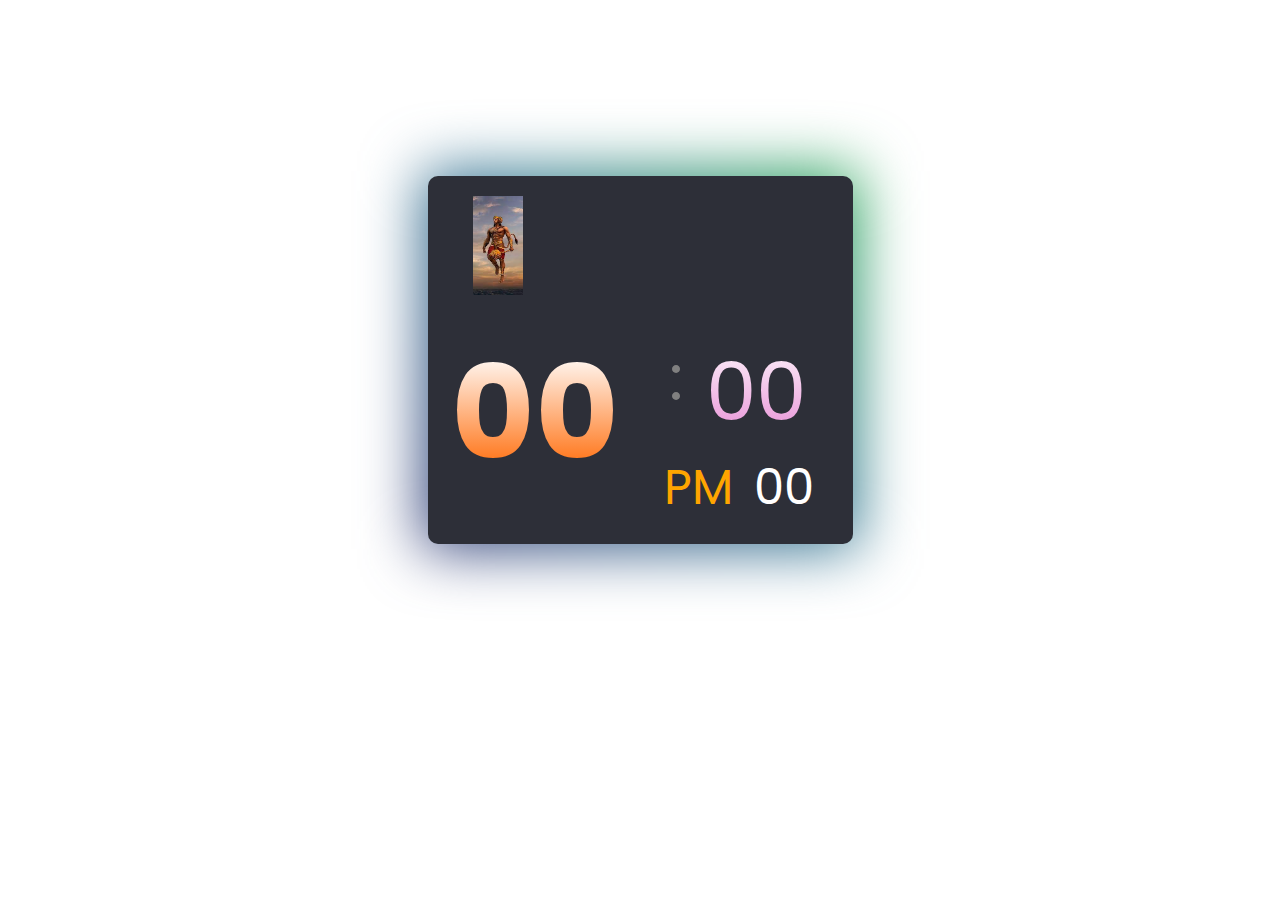
<file: digital clock/index.html>
<!DOCTYPE html>
<html lang="en">

<head>
    <meta charset="UTF-8">
    <meta name="viewport" content="width=device-width, initial-scale=1.0">
    <title>Digital clock</title>
    <link rel="stylesheet" href="style.css">
</head>

<body>

    <div class="digital-clock">
        <img src="[data-uri]"
            alt="">
        <div class="time">
            <div class="left-side">
                <span id="hours">00</span>
            </div>
            <div class="right-side">
                <div class="right-top">
                    <span id="dots">:</span>
                    <span id="minutes">00</span>
                </div>
                <div class="right-down">
                    <span id="period">PM</span>
                    <span id="seconds">00</span>
                </div>
            </div>

        </div>
    </div>
    <script src="script.js"></script>
</body>

</html>
</file>
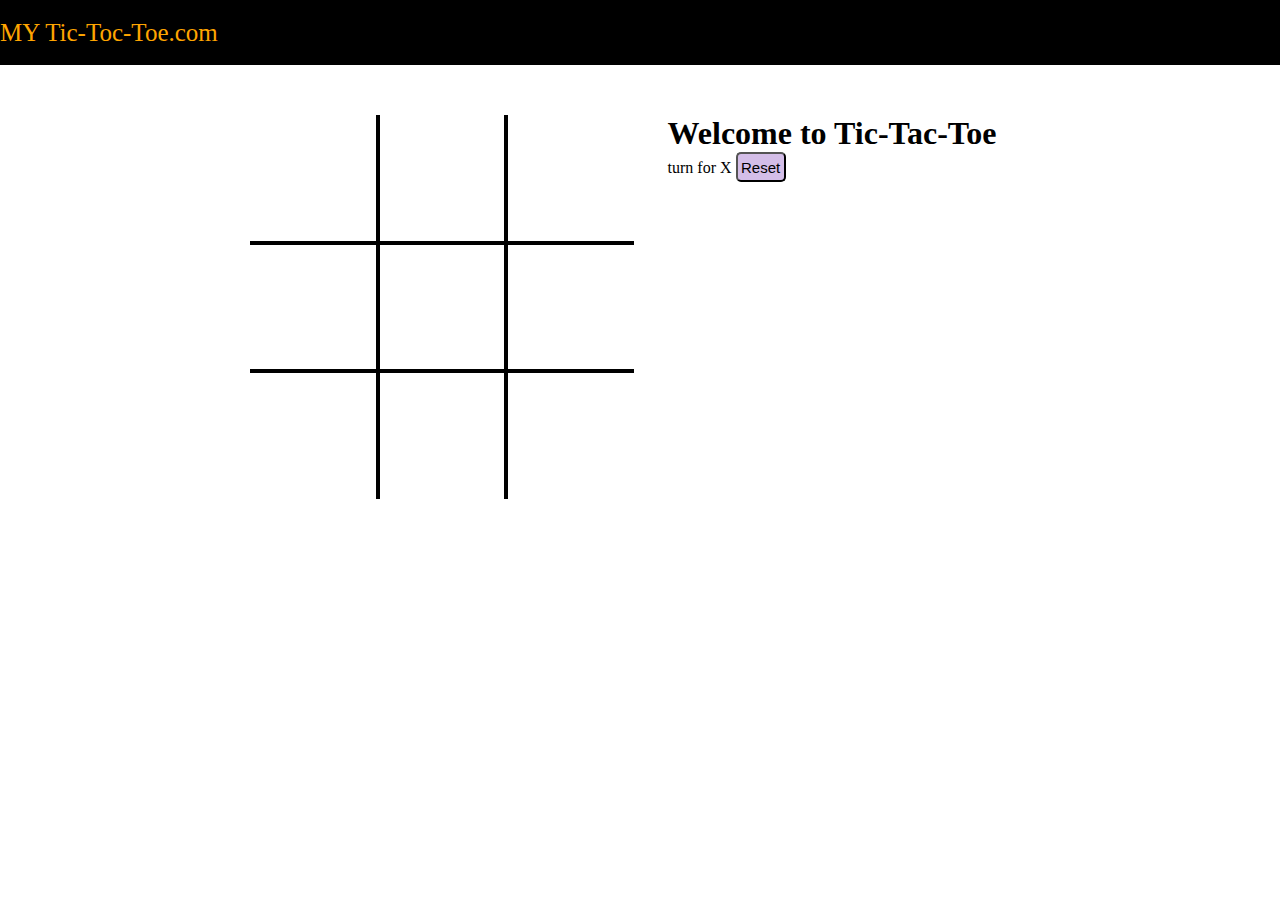
<file: tic-tac-toe/index.html>
<!DOCTYPE html>
<html lang="en">

<head>
    <meta charset="UTF-8">
    <meta name="viewport" content="width=device-width, initial-scale=1.0">
    <title>Tic-Tac-Toe</title>
    <link rel="stylesheet" href="style.css">
</head>

<body>
    <nav>
        <ul>
            <li>MY Tic-Toc-Toe.com</li>
        </ul>
    </nav>
    <div class="game-container">
        <div class="container">
            <div class="box bt-0 bl-0"><span class="boxtext"></span></div>
            <div class="box bt-0"><span class="boxtext"></span></div>
            <div class="box bt-0 br-0 "><span class="boxtext"></span></div>
            <div class="box bl-0"><span class="boxtext"></span></div>
            <div class="box"><span class="boxtext"></span></div>
            <div class="box br-0"><span class="boxtext"></span></div>
            <div class="box bl-0 bb-0"><span class="boxtext"></span></div>
            <div class="box bb-0"><span class="boxtext"></span></div>
            <div class="box bb-0 br-0"><span class="boxtext"></span></div>
        </div>
        <div class="game-info">
            <h1>Welcome to Tic-Tac-Toe</h1>
            <div>
                <span class="info">turn for X</span>
                <button class="btn" id="reset">Reset</button>
            </div>
        </div>
    </div>
    <script src="script.js"></script>
</body>
</html>
</file>
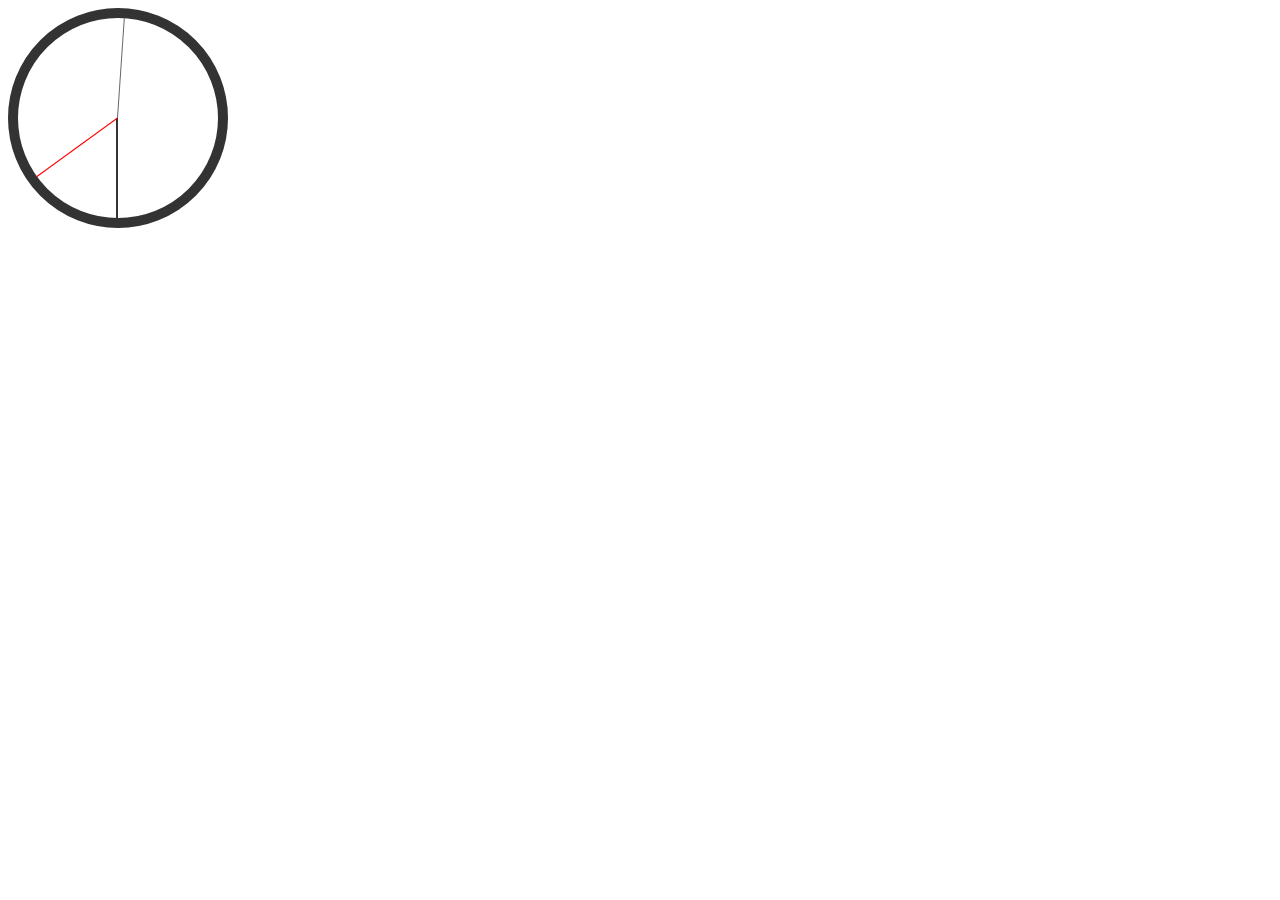
<file: clock.html>
<!-- <!DOCTYPE html>
<html>
<head>
    <title>Digital Clock</title>
    <style>
        .clock {
            font-size: 48px;
            font-family: "Arial", sans-serif;
            text-align: center;
            margin-top: 100px;
          
        }
    </style>
</head>
<body>
    <div class="clock" id="clock"></div>
    <script>
        function updateClock() {
            var now = new Date();
            var hours = now.getHours();
            var minutes = now.getMinutes();
            var seconds = now.getSeconds();
            var timeString = hours.toString().padStart(2, '0') + ':' +
                             minutes.toString().padStart(2, '0') + ':' +
                             seconds.toString().padStart(2, '0');
            document.getElementById('clock').textContent = timeString;
        }

        setInterval(updateClock, 1000);
    </script>
</body>
</html> -->

<!DOCTYPE html>
<html lang="en">
<head>
<meta charset="UTF-8">
<meta name="viewport" content="width=device-width, initial-scale=1.0">
<title>Analog Clock</title>
<style>
  .clock {
    width: 200px;
    height: 200px;
    border: 10px solid #333;
    border-radius: 50%;
    position: relative;
    transform: rotate(90deg);
  }
  .hour, .minute, .second {
    position: absolute;
    width: 50%;
    height: 2px;
    background: #333;
    top: 50%;
    transform-origin: 100%;
  }
  .minute {
    height: 1px;
    background: #666;
  }
  .second {
    height: 1px;
    background: red;
  }
</style>
</head>
<body>
  <div class="clock">
    <div class="hour" id="hour"></div>
    <div class="minute" id="minute"></div>
    <div class="second" id="second"></div>
  </div>

  <script>
    function updateClock() {
      const now = new Date();
      const hours = now.getHours() % 12;
      const minutes = now.getMinutes();
      const seconds = now.getSeconds();

      const hourHand = document.getElementById("hour");
      const minuteHand = document.getElementById("minute");
      const secondHand = document.getElementById("second");

      const hourDeg = (hours * 30) + (0.5 * minutes); // Each hour is 30 degrees, and every minute is half a degree
      const minuteDeg = (minutes * 6) + (0.1 * seconds); // Each minute is 6 degrees, and every second is 0.1 degree
      const secondDeg = seconds * 6; // Each second is 6 degrees

      hourHand.style.transform = `rotate(${hourDeg}deg)`;
      minuteHand.style.transform = `rotate(${minuteDeg}deg)`;
      secondHand.style.transform = `rotate(${secondDeg}deg)`;
    }

    setInterval(updateClock, 1000);
    updateClock(); // Initial call to set initial clock position
  </script>
</body>
</html>
</file>
<file: digital clock/style.css>
@import url('https://fonts.googleapis.com/css2?family=Poppins:wght@100&display=swap');
*{
    margin: 0;padding: 0;
    box-sizing: border-box;
    font-family: 'poppins', sans-serif;
}
img{
    width: 50px;
    transition: cubic-bezier(0.075, 0.82, 0.165, 1);
}
img:hover{
    width: 80px;
    height: 100px;
}

body, .time, .left-side, .right-side, .right-top, .right-down{
    display: flex;
    justify-content: center;
    align-items: center;
}
body{
    min-height: 80vh;
    /* background-color: #2e2e45; */
}
.digital-clock, time, .right-side {
    position: relative;
}
.digital-clock{
    color: #fff;
    background-color: #2d2f38;
    width: 425px;
    padding: 20px 45px;
    
    border-radius: 10px;
}
.digital-clock::before{
    content: '';
    position: absolute;
    background: linear-gradient(45deg, rgb(44, 2, 90), rgb(53, 119, 147), rgb(19, 221, 5));
    background-size: 200% 200%;
    top: -5px;
    left: -5px;
   bottom: -5px; 
    right: -5px; 
    z-index: -1;
    filter: blur(30px);
    animation: glowing 5s ease infinite;
}
@keyframes glowing{
    0%{background-position: 0%, 50%;}
    50%{background-position: 100%, 50%;}
    100%{background-position: 0%, 50%;}
}

#hours{
font-weight: bolder;
    padding: 0 10px;
    line-height: 125px;
    font-size: 8em;
    background: -webkit-linear-gradient(90deg, rgb(255, 102, 0), white);
    -webkit-text-fill-color: transparent;
    -webkit-background-clip: text;
    background-clip: text;
}
.right-side{
    flex-direction: column;
}
#dots{
    font-size: 4em;
    transform: translate(-3px);
    color: gray;
}
#minutes{
    font-size: 5em;
font-weight: 3000;
    margin-top: 30px;
    margin-left: 10px;
    transform: translate(10px);
    background: -webkit-linear-gradient(90deg, rgb(229, 129, 209), white);
    -webkit-text-fill-color: transparent;
    -webkit-background-clip: text;

}
.right-down{
   margin-left: 10px;
    transform: translate(-25px);
}
#period, #seconds{
    font-size: 3em;
    font-weight: 500px;
    margin-left: 20px;
    position: relative;
} 
#period{
    color: orange;
    margin-left: 50px;
}
#seconds{
    color: white;
}
</file>
<file: tic-tac-toe/style.css>
*{
    margin: 0;
    padding: 0;
}
nav{
    background-color: black;
    color: orange;
    height: 65px;
    display: flex;
    align-items: center;
    font-size: 25px;
}
nav ul{
    list-style-type: none;
}
.game-container{
   
    display: flex;
    justify-content: center;
    margin-top: 50px;
}
.container{
    display: grid;
    grid-template-rows: repeat(3, 10vw);
    grid-template-columns: repeat(3, 10vw);
}
.box{
    border: 2px solid black;
    font-size: 8vw;
    cursor: pointer;
    display: flex;
    justify-content: center;
    align-items: center;
}
.box:hover{
    background-color: rgb(240, 208, 151);
}
.game-info{
    padding: 0 34px;
}
.br-0{
    border-right: 0;
}
.bl-0{
    border-left: 0;
}
.bt-0{
    border-top: 0;
}
.bb-0{
    border-bottom: 0;
}
.btn{
    background-color: rgb(212, 190, 232);
    border-radius: 5px;
    font-size: 15px;
    font-weight: 30px;
    height: 30px;
    width: 50px;
}
</file>
